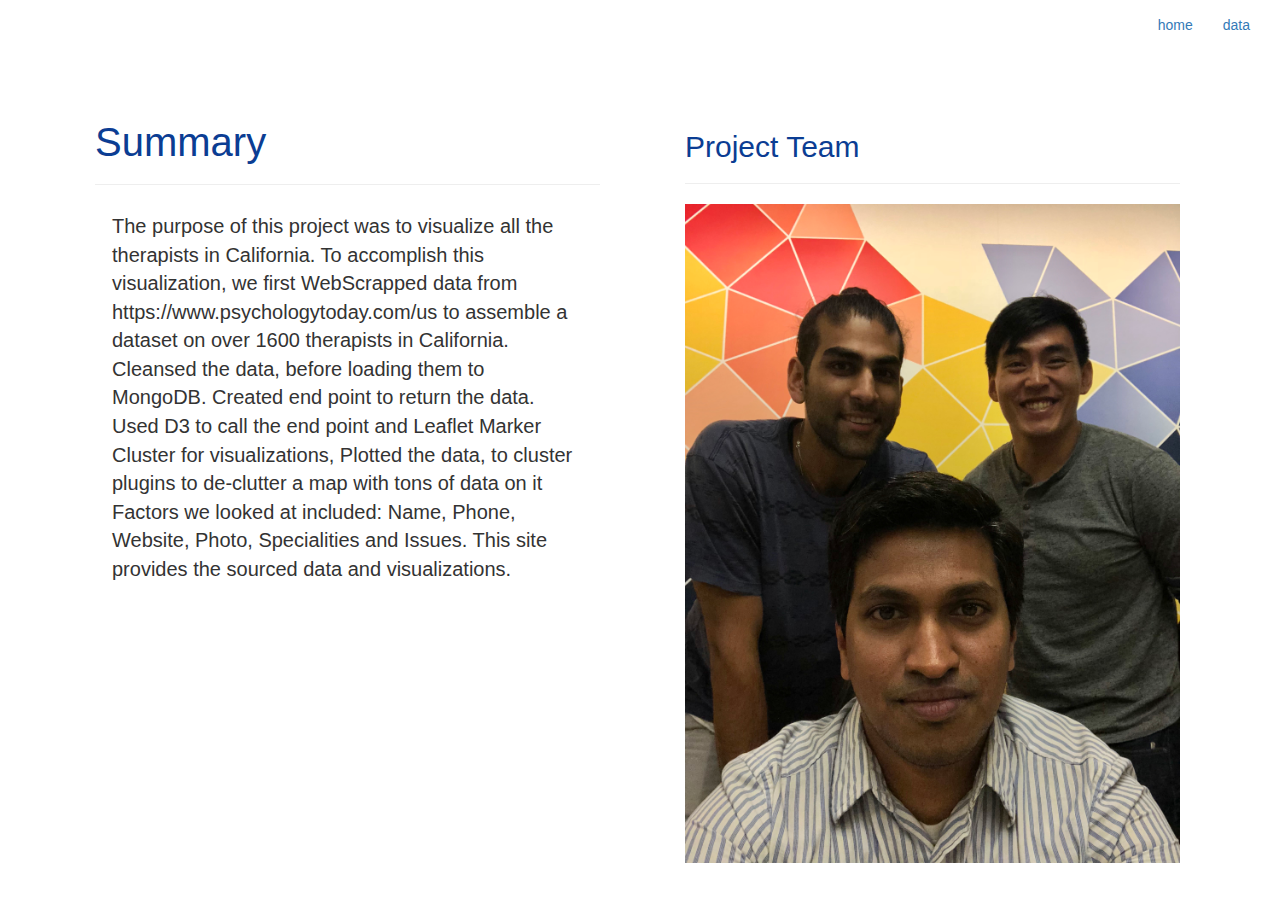
<file: templates/about.html>
<!DOCTYPE html>
<html>
<head>
    <meta charset="utf-8" />
    <meta http-equiv="X-UA-Compatible" content="IE=edge">
    <title>Bootstrap Visualization Dashboard</title>
    <link rel="stylesheet" href="https://maxcdn.bootstrapcdn.com/bootstrap/3.3.7/css/bootstrap.min.css"/>
    <link rel="stylesheet" type="text/css" media="screen" href="../static/css/about_styles.css"/>
    <script src="https://code.jquery.com/jquery-3.2.1.slim.min.js" integrity="sha384-KJ3o2DKtIkvYIK3UENzmM7KCkRr/rE9/Qpg6aAZGJwFDMVNA/GpGFF93hXpG5KkN"
        crossorigin="anonymous"></script>
    <script src="https://maxcdn.bootstrapcdn.com/bootstrap/4.0.0/js/bootstrap.min.js" integrity="sha384-JZR6Spejh4U02d8jOt6vLEHfe/JQGiRRSQQxSfFWpi1MquVdAyjUar5+76PVCmYl"
        crossorigin="anonymous"></script>
    
</head>
<body>
    <!--Nav Bar-->
    <div class="container-fluid">
            <!-- Brand and toggle get grouped for better mobile display -->
            <div class="navbar-header">
                <button type="button" class="navbar-toggle collapsed" data-toggle="collapse" data-target="#bs-example-navbar-collapse-1"
                    aria-expanded="false">
                    <span class="sr-only">Toggle navigation</span>
                </button>
            </div>
            <!-- Collect the nav links, and other content for toggling -->
            <div class="collapse navbar-collapse" id="bs-example-navbar-collapse-1">
                </ul> 
                <!--Right nav link-->
                <ul class="nav navbar-nav navbar-right">
                    <li>
                        <a href="http://localhost:5000/">home</a>
                    </li>
                    <li>
                        <a href="http://localhost:5000/json2html">data</a>
                    </li>
      
                </ul>
            </div>
        </div>

    <!--Main Grid-->
    <div class= "container">
        <div class= "row">
            <div class= "col-md-6">
                <div class= "main-box">
                <h1 class= "main-pg-header">Summary</h1>
                <hr>
                <div class= "summary txt">
                    <!-- <img id= "main-img" src="Resources/assets/images/Fig1.png", class = "img img-responsive", alt= "Temp vs Latitude"> -->
                    <p>
                        The purpose of this project was to visualize all the therapists in California. To accomplish this visualization, we first WebScrapped data from https://www.psychologytoday.com/us to assemble a dataset on over 1600 therapists in California.  
                        Cleansed the data, before loading them to MongoDB. Created end point to return the data. Used D3 to call the end point and Leaflet Marker Cluster for visualizations, Plotted the data, to cluster plugins to de-clutter a map with tons of data on it  
                        Factors we looked at included: Name, Phone, Website, Photo, Specialities and Issues.  This site provides the sourced
                        data and visualizations.
                    </p>
                </div>
                </div>
            </div>
            <div class= "col-md-6">
                <div class= "side-box">
                <h2 class= "main-pg-subheader">Project Team</h2>
                <hr>
                <div class= "sidebar">
                        <img id= "side-img1" src= "../static/Project2-Group-Pic1.jpg", class = "img img-responsive",alt= "Project Team -1", height="1600", width="1200">
                        <!-- <img src="smiley.gif" alt="Smiley face" height="42" width="42"> -->
                    </div>
                </div> 
            </div>
        </div>
    </div>
</file>
<file: static/css/about_styles.css>
body{
    background-color: white;
}
/*NAV BAR*/
.navbar-default{
    background-color: white;
    color: rgb(11, 61, 147)
}
.navbar-default .navbar-nav .active a{
    background-color: rgb(11, 61, 147);
    color: white;
}

@media(max-width: 768px){
    .navbar-default{
        background-color: white;
        color: white;
    }
    .navbar-default .navbar-nav .active a{
        background-color: rgb(11, 61, 147);
        color: white;
    }
}

/* LANDING, TEMPERATURE, HUMIDITY, CLOUDINESS, AND WIND SPEED PAGES*/
h1{
    color: rgb(11, 61, 147);
    font-size: 40px;
    font-family: Arial, Helvetica, sans-serif
}

h2{
    color: rgb(11, 61, 147);
    font-size: 30px;
    font-family: Arial, Helvetica, sans-serif
}

#main-img{
    float: left;
    width: 300px;
    margin-right: 20px;
    margin-bottom: 20px;
}

p{
  font-size: 20px;
  padding: 7px;
  margin-top: 20px;
  margin-left: 10px;
  margin-right: 10px;
  margin-bottom: 20px;  
}

.main-box{
    padding: 20px;
    background: white;
    margin-top: 30px;
    margin-left: 5px;
    margin-right: 5px;
    margin-bottom: 20px;
    align-content: center;
    position: relative;
    font-size: 12px;
}

.side-box{
    background: white;
    padding-top: 30px;
    padding-bottom: 30px;
    padding-left: 30px;
    padding-right: 30px;
    margin-top: 30px;
    margin-left: 0px;
    margin-right: 0px;
    margin-bottom: 30px;
    align-content: center;
    position: relative;
}

/* .sidebar{
    position: relative;
    height: 350px;
    width: 385px;
    align-content: center;
} */

/* #side-img1{
    position: relative;
    top: 0;
    left: 0;
    height: 400px;
    width: 600px;
    border: 5px solid white;
} */
/* #side-img1:hover{
    border: 3px solid rgb(20, 180, 164);
} */

#side-img2{
    position: absolute;
    top: 0;
    right: 0;
    height: 160px;
    width: 160px;
    border: 3px solid white;
}

#side-img2:hover{
    border: 3px solid rgb(20, 180, 164);
}

#side-img3{
    position: absolute;
    bottom: 0;
    left: 0;
    height: 160px;
    width: 160px;
    border: 3px solid white;
}

#side-img3:hover{
    border: 3px solid rgb(20, 180, 164);
}

#side-img4{
    position: absolute;
    bottom: 0;
    right: 0;
    height: 160px;
    width: 160px;
    border: 3px solid white;
}

#side-img4:hover{
    border: 3px solid rgb(20, 180, 164);
}
/*FOOTER*/
.bottom-footer {
    background-color: white;
    margin-top: 20px;
    padding-top: 25px;
    padding-left: 25px;
    padding-right: 25px;
    padding-bottom: 25px;
    border-top: 10px solid rgb(20, 180, 164);
    line-height: 25px;
}
/*TEMPERATURE, HUMIDITY, CLOUDINESS, WIND SPEED IND. PAGE IMAGE*/
#result-img{
    width: 500px;
    max-width: 100%;
    
}
</file>
